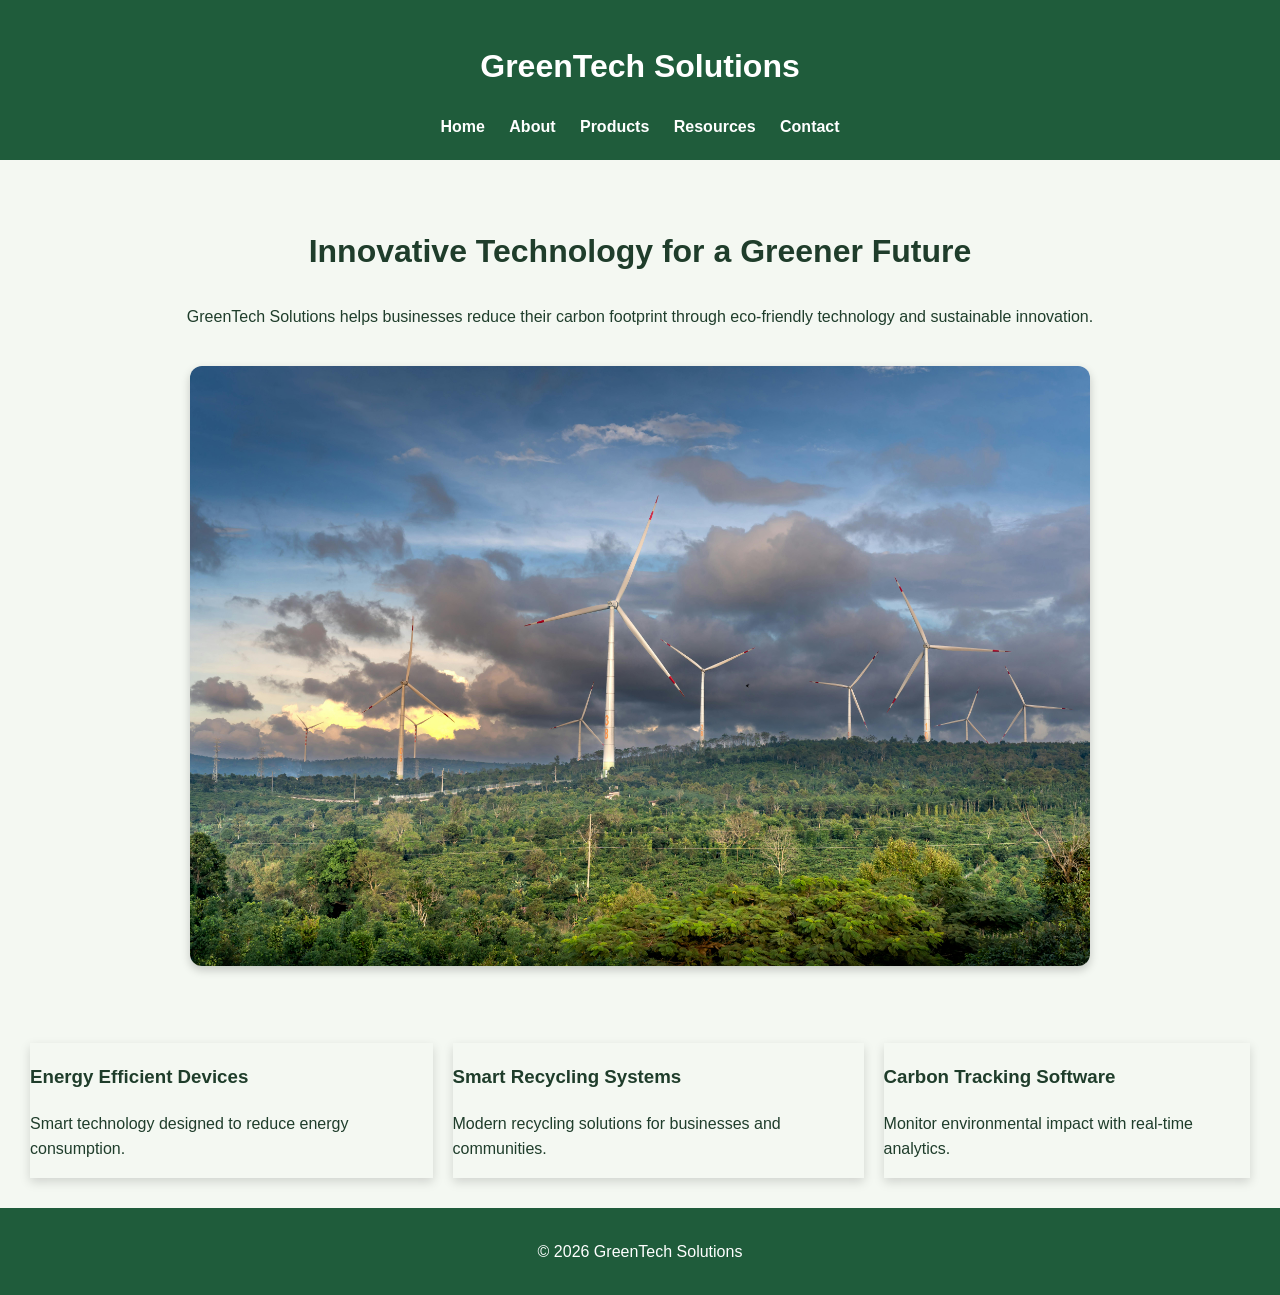
<file: index.html>
<!DOCTYPE html>
<html lang="en">

<head>
    <meta charset="UTF-8">
    <meta name="viewport" content="width=device-width, initial-scale=1.0">
    <title>GreenTech Solutions</title>

    <link rel="stylesheet" href="css/styles.css">
</head>

<body>

    <header>

        <h1>GreenTech Solutions</h1>

        <nav>
            <a href="index.html">Home</a>
            <a href="about.html">About</a>
            <a href="products.html">Products</a>
            <a href="resources.html">Resources</a>
            <a href="contact.html">Contact</a>
        </nav>

    </header>

    <main>

        <section class="hero">

            <h2>Innovative Technology for a Greener Future</h2>

            <p>
                GreenTech Solutions helps businesses reduce their carbon footprint
                through eco-friendly technology and sustainable innovation.
            </p>

            <img src="images/green-tech.jpg"  alt="Wind turbines generating renewable energy in a green landscape">
                 

        </section>

        <section class="features">

            <div class="card">
                <h3>Energy Efficient Devices</h3>

                <p>
                    Smart technology designed to reduce energy consumption.
                </p>
            </div>

            <div class="card">
                <h3>Smart Recycling Systems</h3>

                <p>
                    Modern recycling solutions for businesses and communities.
                </p>
            </div>

            <div class="card">
                <h3>Carbon Tracking Software</h3>

                <p>
                    Monitor environmental impact with real-time analytics.
                </p>
            </div>

        </section>

    </main>

    <footer>
        <p>© 2026 GreenTech Solutions</p>
    </footer>

    <script src="js/script.js"></script>

</body>

</html>
</file>
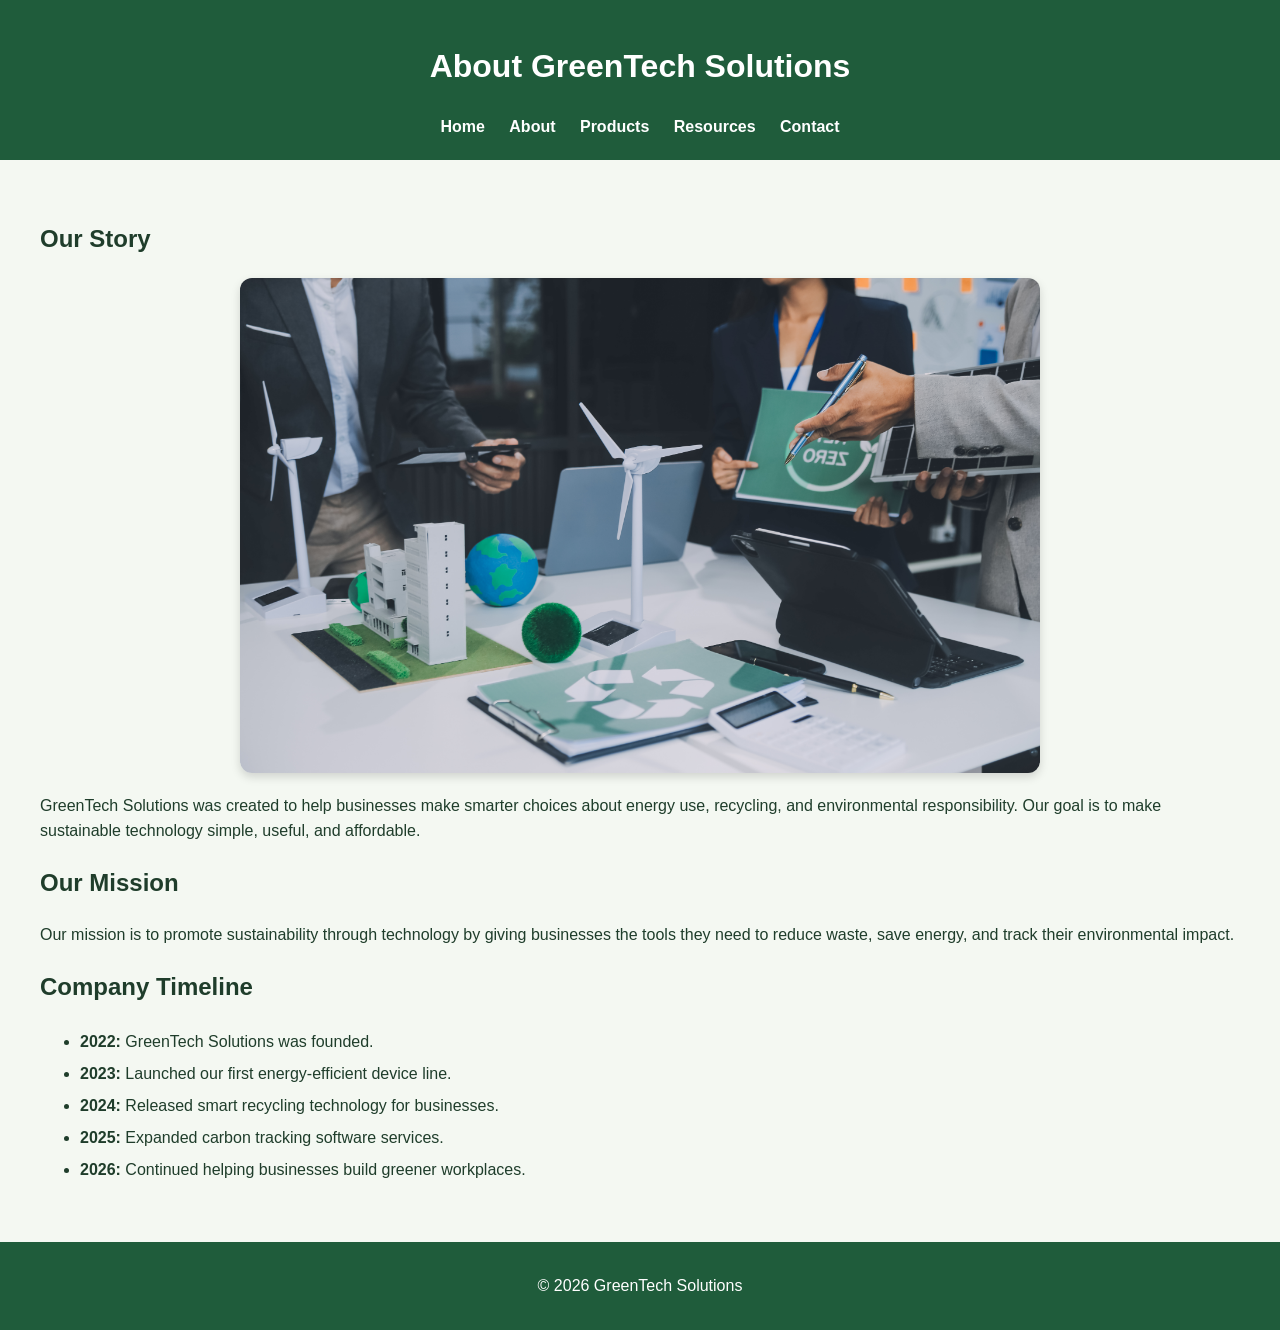
<file: about.html>
<!DOCTYPE html>
<html lang="en">

<head>
    <meta charset="UTF-8">
    <meta name="viewport" content="width=device-width, initial-scale=1.0">
    <title>About GreenTech Solutions</title>
    <link rel="stylesheet" href="css/styles.css">
</head>

<body>

<header>
    <h1>About GreenTech Solutions</h1>

    <nav>
        <a href="index.html">Home</a>
        <a href="about.html">About</a>
        <a href="products.html">Products</a>
        <a href="resources.html">Resources</a>
        <a href="contact.html">Contact</a>
    </nav>
</header>

<main class="page-content">

    <section>
        <h2>Our Story</h2>
        <img src="images/about.jpg"  alt="GreenTech team discussing sustainable technology">
        <p>
            GreenTech Solutions was created to help businesses make smarter choices
            about energy use, recycling, and environmental responsibility. Our goal is
            to make sustainable technology simple, useful, and affordable.
        </p>
    </section>

    <section>
        <h2>Our Mission</h2>
        <p>
            Our mission is to promote sustainability through technology by giving
            businesses the tools they need to reduce waste, save energy, and track
            their environmental impact.
        </p>
    </section>

    <section>
        <h2>Company Timeline</h2>

        <ul class="timeline">
            <li><strong>2022:</strong> GreenTech Solutions was founded.</li>
            <li><strong>2023:</strong> Launched our first energy-efficient device line.</li>
            <li><strong>2024:</strong> Released smart recycling technology for businesses.</li>
            <li><strong>2025:</strong> Expanded carbon tracking software services.</li>
            <li><strong>2026:</strong> Continued helping businesses build greener workplaces.</li>
        </ul>
    </section>

</main>

<footer>
    <p>© 2026 GreenTech Solutions</p>
</footer>

<script src="js/script.js"></script>

</body>
</html>
</file>
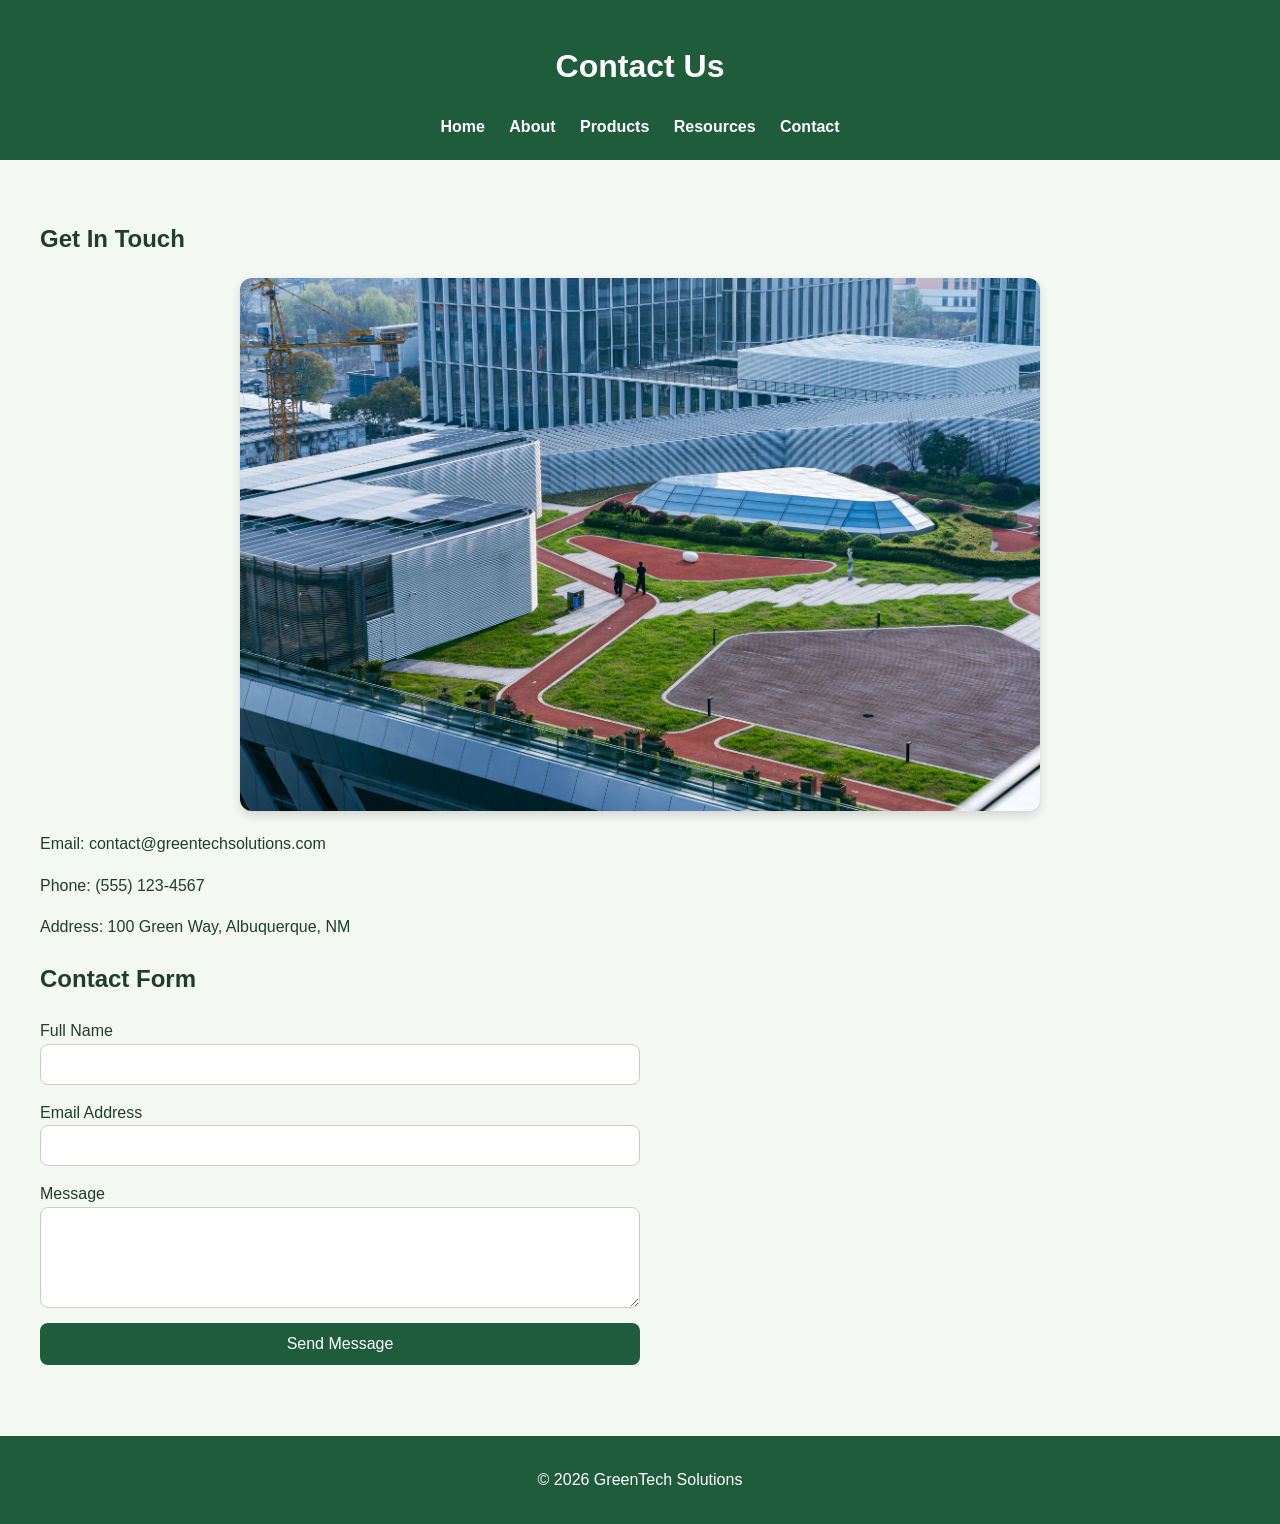
<file: contact.html>
<!DOCTYPE html>
<html lang="en">

<head>
    <meta charset="UTF-8">
    <meta name="viewport" content="width=device-width, initial-scale=1.0">
    <title>Contact GreenTech Solutions</title>
    <link rel="stylesheet" href="css/styles.css">
</head>

<body>

<header>
    <h1>Contact Us</h1>

    <nav>
        <a href="index.html">Home</a>
        <a href="about.html">About</a>
        <a href="products.html">Products</a>
        <a href="resources.html">Resources</a>
        <a href="contact.html">Contact</a>
    </nav>
</header>

<main class="page-content">

    <section>

        <h2>Get In Touch</h2>
        <img src="images/contact.jpg"
     alt="GreenTech eco friendly office building">

        <p>Email: contact@greentechsolutions.com</p>
        <p>Phone: (555) 123-4567</p>
        <p>Address: 100 Green Way, Albuquerque, NM</p>

    </section>

    <section>

        <h2>Contact Form</h2>

        <form id="contactForm">

            <label for="name">Full Name</label>
            <input type="text" id="name" required>

            <label for="email">Email Address</label>
            <input type="email" id="email" required>

            <label for="message">Message</label>
            <textarea id="message" rows="5" required></textarea>

            <button type="submit">Send Message</button>

            <p id="formMessage"></p>

        </form>

    </section>

</main>

<footer>
    <p>© 2026 GreenTech Solutions</p>
</footer>

<script src="js/script.js"></script>

</body>
</html>
</file>
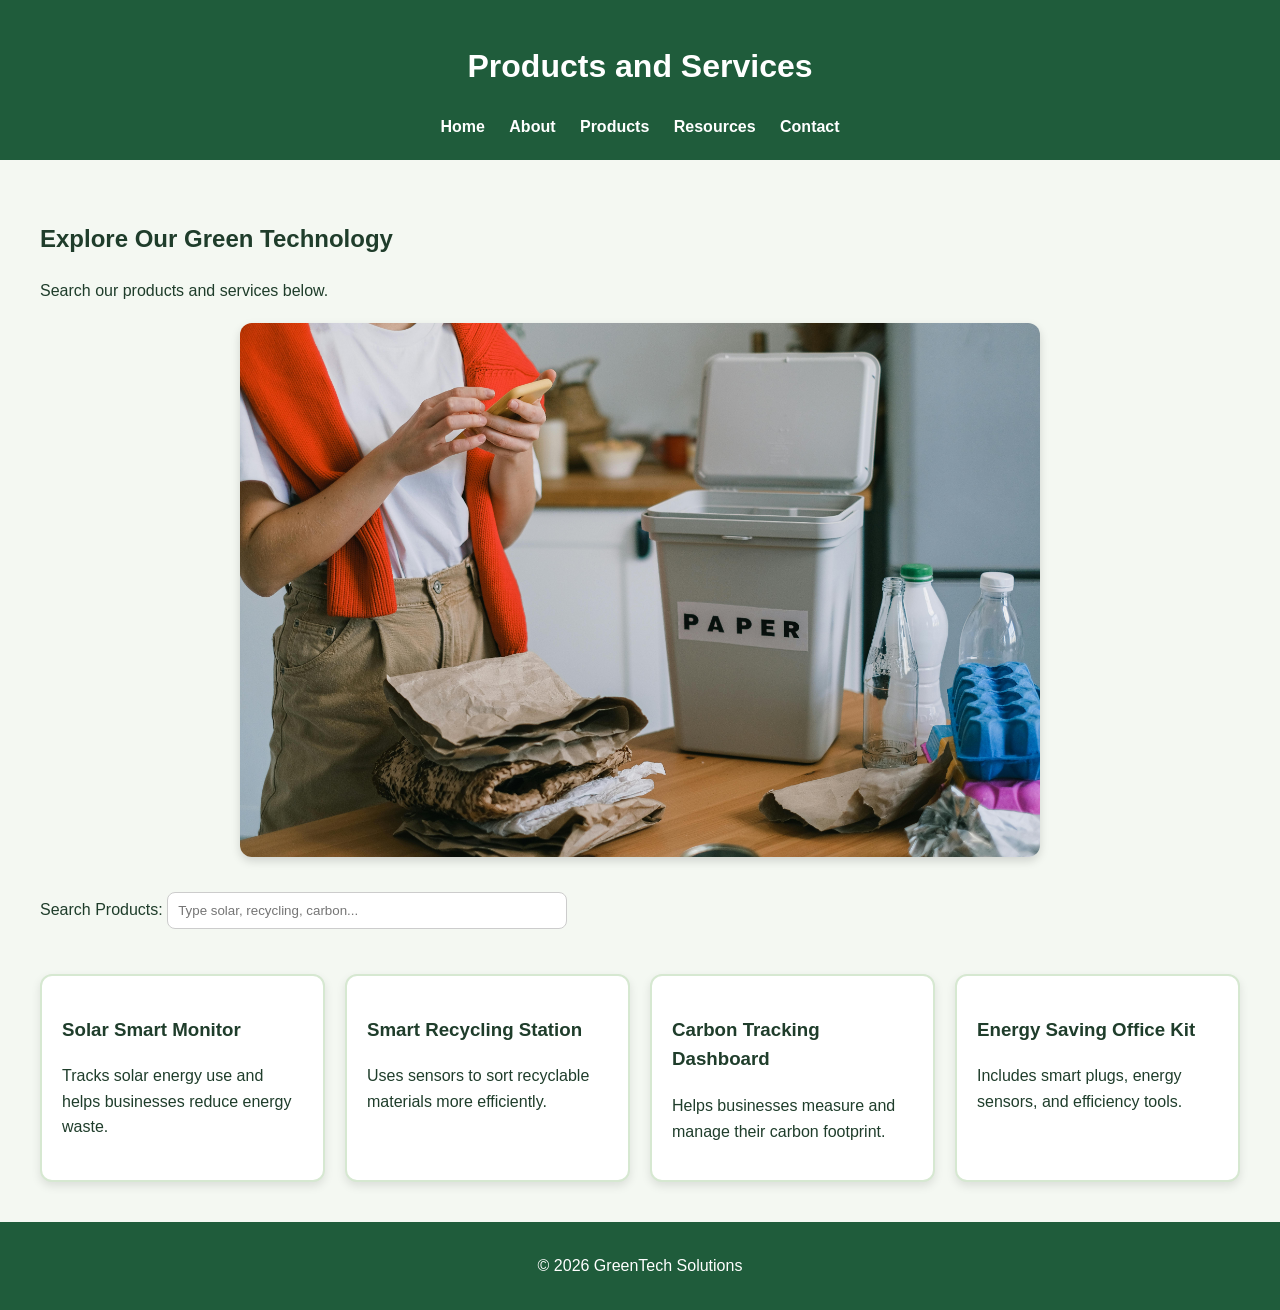
<file: products.html>
<!DOCTYPE html>
<html lang="en">

<head>
    <meta charset="UTF-8">
    <meta name="viewport" content="width=device-width, initial-scale=1.0">
    <title>Products and Services</title>
    <link rel="stylesheet" href="css/styles.css">
</head>

<body>

<header>
    <h1>Products and Services</h1>

    <nav>
        <a href="index.html">Home</a>
        <a href="about.html">About</a>
        <a href="products.html">Products</a>
        <a href="resources.html">Resources</a>
        <a href="contact.html">Contact</a>
    </nav>
</header>

<main class="page-content">

    <section>
        <h2>Explore Our Green Technology</h2>
        <p>Search our products and services below.</p>
        <img src="images/products.jpg" alt="Smart recycling technology products">

        <label for="productSearch">Search Products:</label>
        <input type="text" id="productSearch" placeholder="Type solar, recycling, carbon...">
    </section>

    <section class="product-list">

        <article class="product-card">
            <h3>Solar Smart Monitor</h3>
            <p>Tracks solar energy use and helps businesses reduce energy waste.</p>
        </article>

        <article class="product-card">
            <h3>Smart Recycling Station</h3>
            <p>Uses sensors to sort recyclable materials more efficiently.</p>
        </article>

        <article class="product-card">
            <h3>Carbon Tracking Dashboard</h3>
            <p>Helps businesses measure and manage their carbon footprint.</p>
        </article>

        <article class="product-card">
            <h3>Energy Saving Office Kit</h3>
            <p>Includes smart plugs, energy sensors, and efficiency tools.</p>
        </article>

    </section>

</main>

<footer>
    <p>© 2026 GreenTech Solutions</p>
</footer>

<script src="js/script.js"></script>

</body>
</html>
</file>
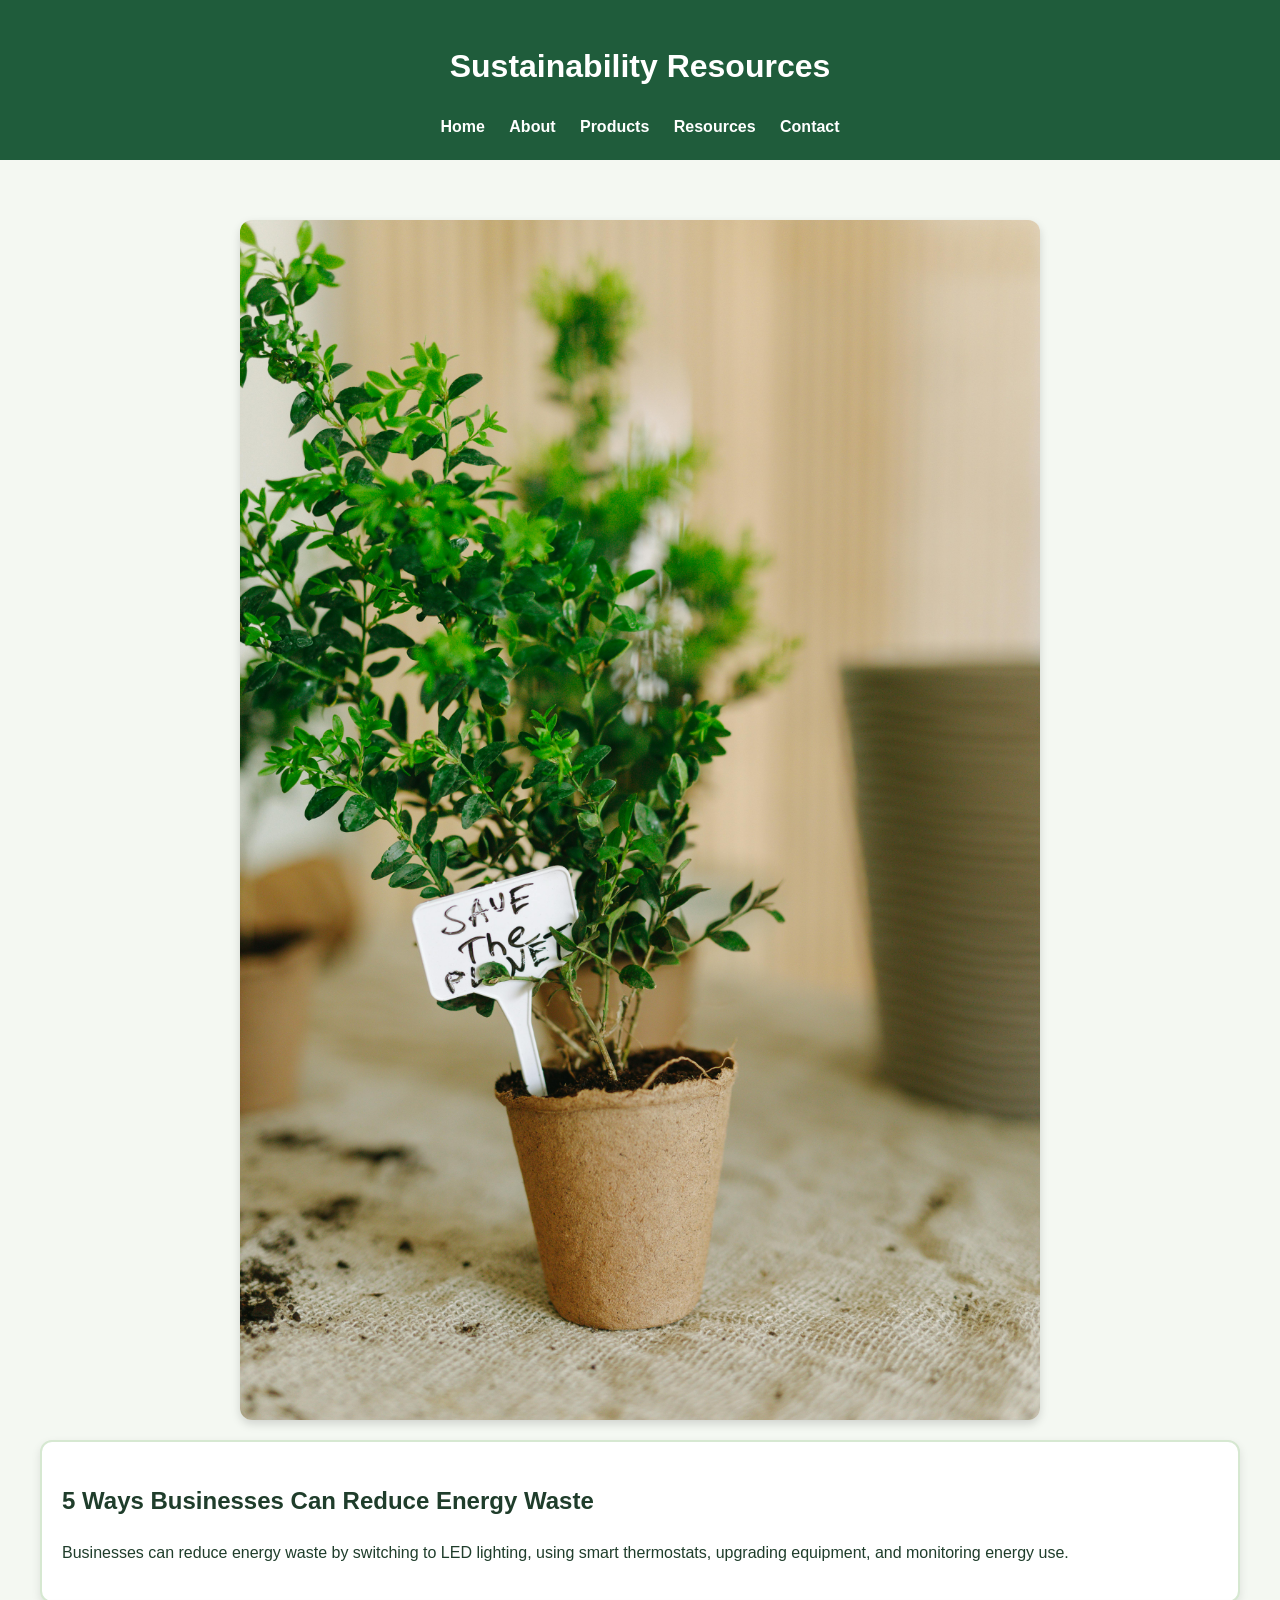
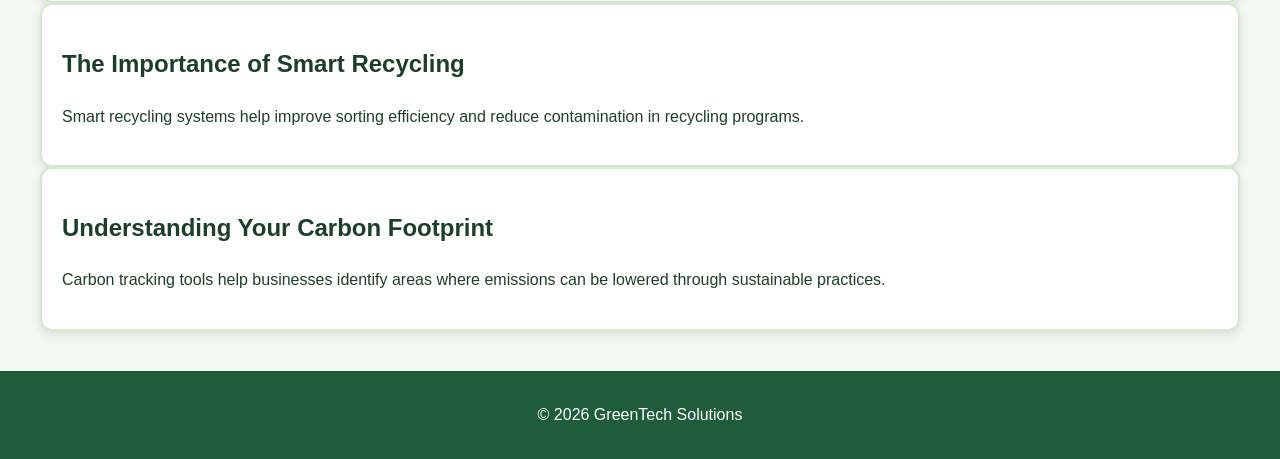
<file: resources.html>
<!DOCTYPE html>
<html lang="en">

<head>
    <meta charset="UTF-8">
    <meta name="viewport" content="width=device-width, initial-scale=1.0">
    <title>Resources</title>
    <link rel="stylesheet" href="css/styles.css">
</head>

<body>

<header>
    <h1>Sustainability Resources</h1>

    <nav>
        <a href="index.html">Home</a>
        <a href="about.html">About</a>
        <a href="products.html">Products</a>
        <a href="resources.html">Resources</a>
        <a href="contact.html">Contact</a>
    </nav>
</header>

<main class="page-content">
    <img src="images/resources.jpg"alt="Sustainability and eco friendly resources">

    <section class="resource-card">
        <h2>5 Ways Businesses Can Reduce Energy Waste</h2>

        <p>
            Businesses can reduce energy waste by switching to LED lighting,
            using smart thermostats, upgrading equipment, and monitoring energy use.
        </p>
    </section>

    <section class="resource-card">
        <h2>The Importance of Smart Recycling</h2>

        <p>
            Smart recycling systems help improve sorting efficiency and reduce
            contamination in recycling programs.
        </p>
    </section>

    <section class="resource-card">
        <h2>Understanding Your Carbon Footprint</h2>

        <p>
            Carbon tracking tools help businesses identify areas where emissions
            can be lowered through sustainable practices.
        </p>
    </section>

</main>

<footer>
    <p>© 2026 GreenTech Solutions</p>
</footer>

<script src="js/script.js"></script>

</body>
</html>
</file>
<file: css/styles.css>
* {
    box-sizing: border-box;
}

body {
    margin: 0;
    font-family: Arial, Helvetica, sans-serif;
    background-color: #f4f8f2;
    color: #1f3d2b;
    line-height: 1.6;
}

header {
    background-color: #1f5c3b;
    color: white;
    padding: 20px;
    text-align: center;
}

nav a {
    color: white;
    text-decoration: none;
    margin: 10px;
    font-weight: bold;
}

nav a:hover {
    text-decoration: underline;
}

.hero {
    text-align: center;
    padding: 40px 20px;
}

.hero h2 {
    font-size: 2rem;
}
.hero img {
    width: 80%;
    max-width: 900px;
    height: auto;
    border-radius: 12px;
    margin-top: 20px;
    box-shadow: 0 4px 10px rgba(0,0,0,0.2);
}

.features {
    display: flex;
    gap: 20px;
    padding: 30px;
    justify-content: center;
}

.card {
    box-shadow: 0 4px 10px rgba(0,0,0,0.15);
    transition: transform 0.3s ease;
}

.card:hover {
    transform: translateY(-5px);
}

footer {
    background-color: #1f5c3b;
    color: white;
    text-align: center;
    padding: 15px;
}

@media screen and (max-width: 768px) {
    nav a {
        display: block;
        margin: 8px 0;
    }

    .features {
        flex-direction: column;
    }

    .card {
        width: 100%;
    }
}

.page-content {
    padding: 40px;
}

.timeline {
    line-height: 2;
}

#productSearch {
    width: 100%;
    max-width: 400px;
    padding: 10px;
    margin: 15px 0;
    border-radius: 8px;
    border: 1px solid #ccc;
}

.product-list {
    display: grid;
    grid-template-columns: repeat(auto-fit, minmax(250px, 1fr));
    gap: 20px;
    margin-top: 30px;
}

.product-card,
.resource-card {
    background-color: white;
    padding: 20px;
    border-radius: 12px;
    border: 2px solid #d6e8d1;
    box-shadow: 0 4px 10px rgba(0,0,0,0.1);
}

form {
    display: flex;
    flex-direction: column;
    max-width: 600px;
}

form input,
form textarea {
    margin-bottom: 15px;
    padding: 12px;
    border-radius: 8px;
    border: 1px solid #ccc;
}

button {
    background-color: #1f5c3b;
    color: white;
    border: none;
    padding: 12px;
    border-radius: 8px;
    cursor: pointer;
    font-size: 1rem;
}

button:hover {
    background-color: #17462d;
}

#formMessage {
    margin-top: 15px;
    font-weight: bold;
}

.page-content img {
    display: block;
    width: 100%;
    max-width: 800px;
    border-radius: 12px;
    margin: 20px auto;
    box-shadow: 0 4px 10px rgba(0,0,0,0.15);
}
</file>
